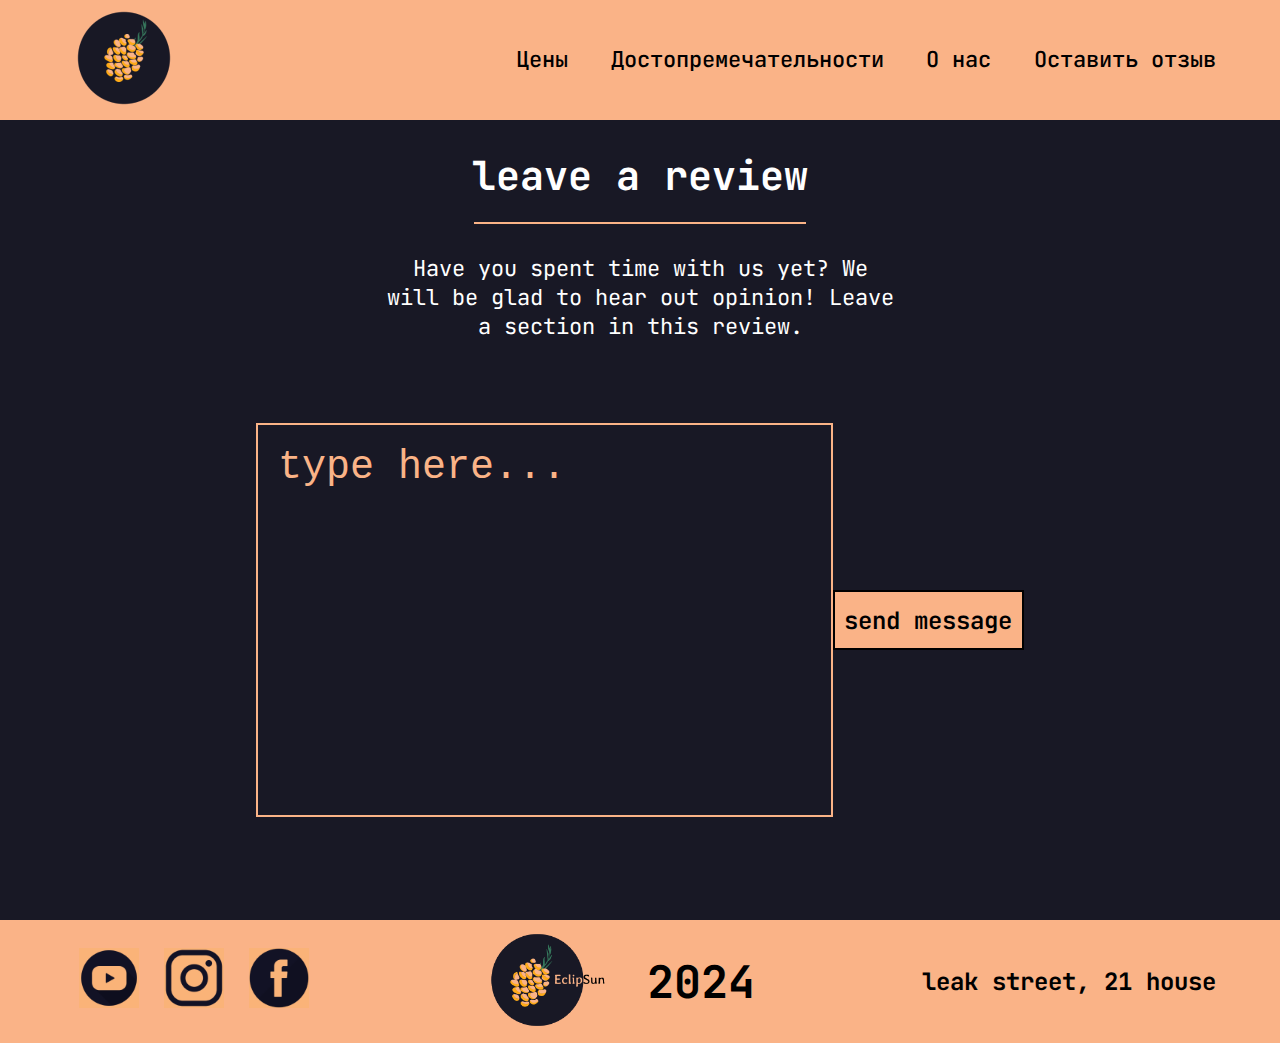
<file: page3/index.html>
<!DOCTYPE html>
<html lang="en">
<head>
    <meta charset="UTF-8">
    <meta name="viewport" content="width=device-width, initial-scale=1.0">
    <title>Document</title>
    <link rel="stylesheet" href="style.css">
</head>
<body>
    <header>
        <div class="header_container">
            <a href="../index.html"><img src="Images/pine 1.png" alt=""></a>
            <div class="header-links">
                <a href="../Page2/index2.html">Цены</a>
                <a href="">Достопремечательности</a>
                <a href="">О нас</a>
                <a href="">Оставить отзыв</a>
            </div>
        </div>
    </header>
    <main>
        <div class="Review">
            <div>
                <h1 class="Review_H">leave a review</h1>
                <div class="line"></div>
                <p class="Review_P">Have you spent time with us yet? We will be glad to hear out opinion! Leave a section in this review.</p>
            </div>
        </div>
        <div class="input_div">
            <textarea class="text_input" placeholder="type here..."></textarea>
            <button class="input_button">send message</button>
        </div>
    </main>
    <footer>
        <div class="footer">
            <div class="footer_left">
                <a class="footer_left_link" href=""><img class="footer_left_img" src="Images/youtube 3.png" alt=""></a>
                <a class="footer_left_link" href=""><img class="footer_left_img" src="Images/instagram 3.png" alt=""></a>
                <a class="footer_left_link" href=""><img class="footer_left_img" src="Images/facebook 3.png" alt=""></a>
            </div>
            <div class="footer_middle">
                <a href="../index.html" class="footer_middle_img_l"><img class="footer_middle_img" src="Images/eclip 1.png" alt=""></a>
                <h2 class="footer_middle_h">2024</h2>
            </div>
            <div class="footer_right">
                <p class="footer_right_p">leak street, 21 house</p>
            </div>
        </div>
    </footer>
</body>
</html>
</file>
<file: page3/style.css>
@import url('https://fonts.googleapis.com/css2?family=JetBrains+Mono:ital,wght@0,100..800;1,100..800&family=Philosopher&display=swap');
*{
    margin: 0;
    padding: 0;
}
@media screen and (max-width:430px) {
    header{
        width: 430px !important;
        height: 50px !important;
    }
    main{
        width: 430px !important;
        height: 850px !important;
    }
    .header_container div{
        width: 430px !important;
    }
    .header_container img{
        width: 50px;
        height: 50px;
    }
    .header_container div a{
        font-size: 11px !important;        
    }
    .Review{
        height: 300px !important;
    }
    .Review div h1{
        font-size: 25px;
    }
    .line{
        width: 190px !important;
    }
    .Review div p{
        font-size: 15px;
        margin-top: 60px !important;
        width: 250px;
    }
    .input_div{
        width: 90% !important;
        flex-direction: column;
    }
    .input_div textarea{
        height: 350px;
        width: 300px;
        font-size: 15px;
        margin-left: 5%;
    }
    .input_div button{
        font-size: 13px;
        height: 45px;
        width: 130px;
        
        margin-top: 30px;
    }
    footer{
        height: 50px !important;
    }
    footer div{
        height: 50px !important;
        width: 430px !important;
    }
    .footer_left img{
        height: 30px !important;
        width: 30px !important;
    }
    .footer_left a{
        height: 30px !important;
        width: 30px !important;
    }
    .footer_middle img{
        height: 45px !important;
        width: 45px !important;
    }
    .footer_middle a{
        height: 45px !important;
        width: 45px !important;
    }
    .footer_middle h2{
        font-size: 20px !important;
        margin-left: 0px;
    }
    .footer_right p{
        font-size: 10px;
    }
}
main{
    width: 100%;
    height: 800px;
    background-color: #181825;
}
header{
    width: 100%;
    height: 120px;
    background-color: #FAB387;
}
.header_container{
    width: 90%;
    margin: 0 auto;
    height: 100%;
    display: flex;
    justify-content: space-between;
    align-items: center;
}
.header_links{
    display: flex;
    justify-content: space-between;
    
}
.header_container div{
    width: 700px;
    display: flex;
    justify-content: space-between;
}
.header_container div a{
    text-decoration: none;
    color: black;
    font-size: 22px;
    font-weight: 500;
    font-family: 'JetBrains Mono', monospace;
    border-bottom: #FAB387 solid 2px;
}

.Review{
    align-items: center;
    height: 250px;
    text-align: center;
    color: white;
    display: flex;
    justify-content: center;
}
.Review_H{
    font-family: 'JetBrains Mono', monospace;
    font-size: 40px;
    margin-bottom: 20px;
}
.Review_P{
    margin-top: 30px;
    width: 510px;
    font-family: 'JetBrains Mono', monospace;
    font-size: 22px;
}
.line{
    height: 2px;
    width: 65%;
    background-color: #FAB387;
    margin: 0 auto;
}
.input_div{
    height: 500px;
    width: 60%;
    display: flex;
    margin: 0 auto;
    justify-content: space-around;
    align-items: center;
}
.text_input{
    resize: none;
    background-color: rgba(0, 0, 0, 0);
    color: #FAB387;
    height: 350px;
    width: 700px;
    font-size: 40px;
    border: #FAB387 2px solid;
    outline: none;
    padding: 20px;
}
.text_input::placeholder{
    color: #FAB387;
    user-select: none;
}
.input_button{
    background-color: #FAB387;
    border: black 2px solid;
    height: 60px;
    width: 250px;
    font-size: 24px;
    font-weight: 600;
    font-family: 'JetBrains Mono', monospace;
}
footer{
    width: 100%;
    background-color: #FAB387;
    border-color: #FAB387;
    
}
.footer{
    width: 90%;
    display: flex;
    justify-content: space-between;
    margin: 0 auto;
}
.footer_left{
    display: flex;
    justify-content: space-between;
    height: 120px;
    align-items: center;
}
.footer_left_link{
    margin-left: 15px;
    width: 70px;
    height: fit-content;
}
.footer_left_img{
    width: 60px;
    height: fit-content;
}
.footer_middle{
    display: flex;
    align-items: center;
    height: 123px;
}
.footer_middle_img_l{
    width: 120px;
    height: fit-content;
}
.footer_middle_img{
    width: 120px;
    height: fit-content;
}
.footer_middle_h{
    color: black;
    font-size: 45px;
    height: fit-content;
    margin-left: 40px;
    font-family: 'JetBrains Mono', monospace;
}
.footer_right{
    display: flex;
    align-items: center;
}
.footer_right_p{
    font-size: 24px;
    font-weight: 700;
    font-family: "JetBrains Mono", monospace;
}
img{
    user-select: none;
}
button{
    user-select: none;
}
</file>
